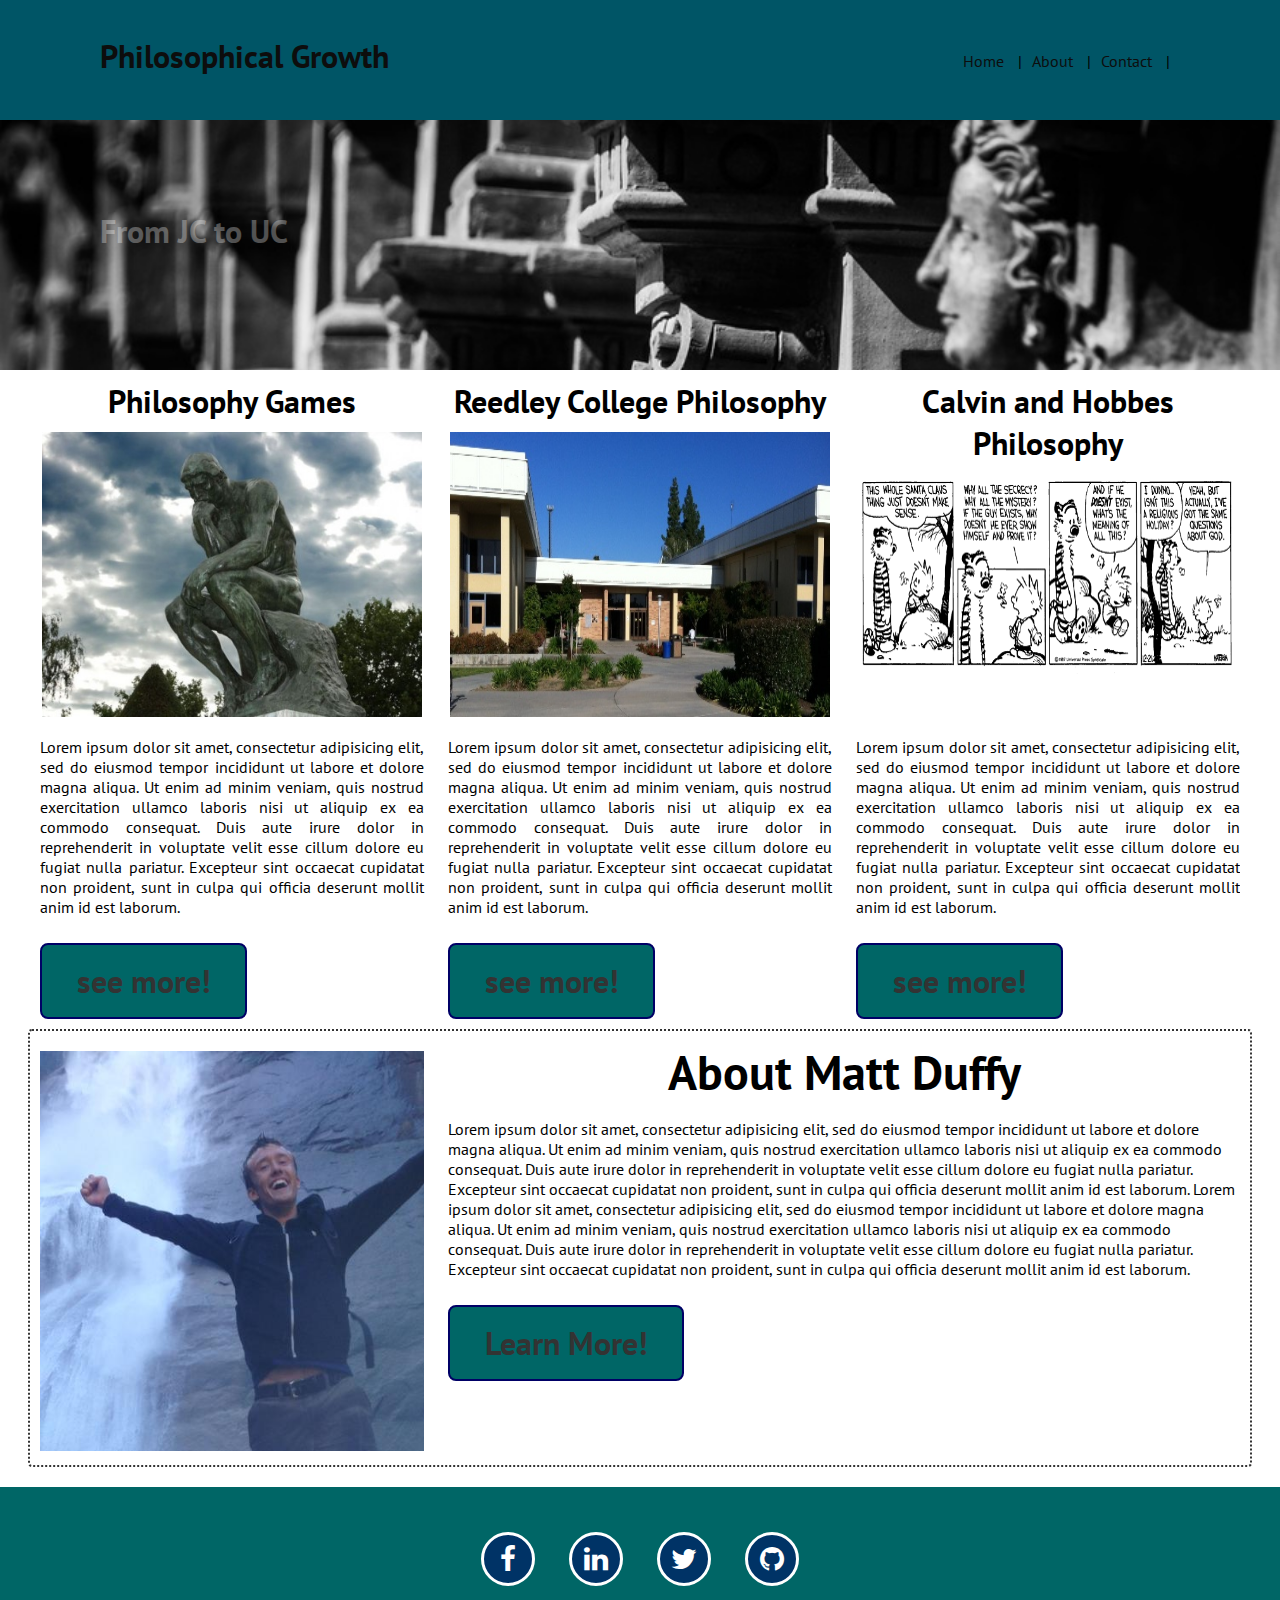
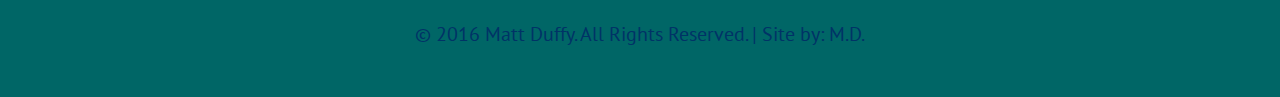
<file: index.html>
<!Doctype html>
<html>
  <head>
    <title>Project X</title>
    <link rel="stylesheet" href="css/stylesheet.css"/>
    <link href='https://fonts.googleapis.com/css?family=PT+Sans|Economica' rel='stylesheet' type='text/css'>
    <link rel="stylesheet" href="https://maxcdn.bootstrapcdn.com/font-awesome/4.5.0/css/font-awesome.min.css">
    <meta http-equiv="content" content="text/html; charset=UTF-8"/>
    <meta name="description" content="Welcome to my profile philosophy page. You will learn a bout my life." />
    <meta name="keywords" content="philosophy, school, academics, reedley, university, college, matthew duffy, Matt Duffy, Matthew Duffy, matt duffy, learning, knowledge"/>
  </head>
  <body>
    <!--BEGIN HEADER-->
    <header>
      <div id="logo">
        <a href="index.html">
          <h1>Philosophical Growth</h1>
        </a>
      </div>

      <nav id="menu">
        <ul>
          <li>
            <a href="index.html">Home</a>
          </li>
          <li>
            <a href="about.html">About</a>
          </li>
          <li>
            <a href="contact.html">Contact</a>
          </li>
        </ul>
      </nav>
    </header>
    <!--END OF HEADER-->

    <!--BEGIN BANNER-->
    <div id="banner-home">
      <h1>From JC to UC</h1>

    </div>
    <!--END OF BANNER-->

    <!--BEGIN BLOG-->
    <section id="blog" class="container">
      <article class="blog-1">
        <h2>Philosophy Games</h2>
        <div>
          <a href="http://www.philosophersmag.com/index.php/games" target="_blank">
            <img src="img/the-thinker.jpeg" class=" blog-image"/>
          </a>
        </div>
        <p>Lorem ipsum dolor sit amet, consectetur adipisicing elit, sed do eiusmod tempor incididunt ut labore et dolore magna aliqua. Ut enim ad minim veniam, quis nostrud exercitation ullamco laboris nisi ut aliquip ex ea commodo consequat. Duis aute irure dolor in reprehenderit in voluptate velit esse cillum dolore eu fugiat nulla pariatur. Excepteur sint occaecat cupidatat non proident, sunt in culpa qui officia deserunt mollit anim id est laborum.</p>

        <a href="blog-1.html" target="" class="button">see more!</a>
      </article>

      <article class="blog-2">
        <h2>Reedley College Philosophy</h2>
        <div>
          <a href="http://www.reedleycollege.edu/" target="_blank">
            <img src="img/rc-library.jpg" class=" blog-image"/>
          </a>
        </div>
        <p>Lorem ipsum dolor sit amet, consectetur adipisicing elit, sed do eiusmod tempor incididunt ut labore et dolore magna aliqua. Ut enim ad minim veniam, quis nostrud exercitation ullamco laboris nisi ut aliquip ex ea commodo consequat. Duis aute irure dolor in reprehenderit in voluptate velit esse cillum dolore eu fugiat nulla pariatur. Excepteur sint occaecat cupidatat non proident, sunt in culpa qui officia deserunt mollit anim id est laborum.</p>

        <a href="blog-2.html" target="" class="button">see more!</a>
      </article>

      <article class="blog-3">
        <h2>Calvin and Hobbes Philosophy</h2>
        <div>
          <a href="http://www.progressiveboink.com/2012/4/21/2912173/calvinhobbes" target="_blank">
            <img src="img/calvin-hobbes.jpg" class=" blog-image-3"/>
          </a>
        </div>
        <p>Lorem ipsum dolor sit amet, consectetur adipisicing elit, sed do eiusmod tempor incididunt ut labore et dolore magna aliqua. Ut enim ad minim veniam, quis nostrud exercitation ullamco laboris nisi ut aliquip ex ea commodo consequat. Duis aute irure dolor in reprehenderit in voluptate velit esse cillum dolore eu fugiat nulla pariatur. Excepteur sint occaecat cupidatat non proident, sunt in culpa qui officia deserunt mollit anim id est laborum.</p>

        <a href="blog-3.html" target="" class="button">see more!</a>
      </article>



    </section>
    <!--END OF BLOG-->

    <!--BEGIN ABOUT ME-->
    <section id="about" class="container">
      <aside class="align-left">
        <figure>
          <img src="img/me.jpeg" class="selfie"/>
        </figure>
      </aside>
      <article>
        <h1>About Matt Duffy</h1>
        <p>Lorem ipsum dolor sit amet, consectetur adipisicing elit, sed do eiusmod tempor incididunt ut labore et dolore magna aliqua. Ut enim ad minim veniam, quis nostrud exercitation ullamco laboris nisi ut aliquip ex ea commodo consequat. Duis aute irure dolor in reprehenderit in voluptate velit esse cillum dolore eu fugiat nulla pariatur. Excepteur sint occaecat cupidatat non proident, sunt in culpa qui officia deserunt mollit anim id est laborum. Lorem ipsum dolor sit amet, consectetur adipisicing elit, sed do eiusmod tempor incididunt ut labore et dolore magna aliqua. Ut enim ad minim veniam, quis nostrud exercitation ullamco laboris nisi ut aliquip ex ea commodo consequat. Duis aute irure dolor in reprehenderit in voluptate velit esse cillum dolore eu fugiat nulla pariatur. Excepteur sint occaecat cupidatat non proident, sunt in culpa qui officia deserunt mollit anim id est laborum.</p>
        <a href="about.html" class="button" target="_blank"> Learn More!</a>
      </article>
    </section>
    <!--END OF ABOUT ME-->

    <!--BEGIN FOOTER-->
    <footer id="copyright">
      <div class="social">

        <a href="">
          <i class="fa fa-facebook"></i>
        </a>

        <a href="">
          <i class="fa fa-linkedin"></i>
        </a>

        <a href="">
          <i class="fa fa-twitter"></i>
        </a>

        <a href="">
          <i class="fa fa-github"></i>
        </a>
      </div>

      <p>&copy; 2016 Matt Duffy. All Rights Reserved. | Site by: <a href="#">M.D.</a></p>
    </footer>
    <!--END OF FOOTER-->
    <!--Google analytics script -->
    <script>
      (function(i,s,o,g,r,a,m){i['GoogleAnalyticsObject']=r;i[r]=i[r]||function(){
      (i[r].q=i[r].q||[]).push(arguments)},i[r].l=1*new Date();a=s.createElement(o),
      m=s.getElementsByTagName(o)[0];a.async=1;a.src=g;m.parentNode.insertBefore(a,m)
      })(window,document,'script','//www.google-analytics.com/analytics.js','ga');

      ga('create', 'UA-73838919-1', 'auto');
      ga('send', 'pageview');

    </script>
    <!--Google analytics script end -->

  </body>
</html>
</file>
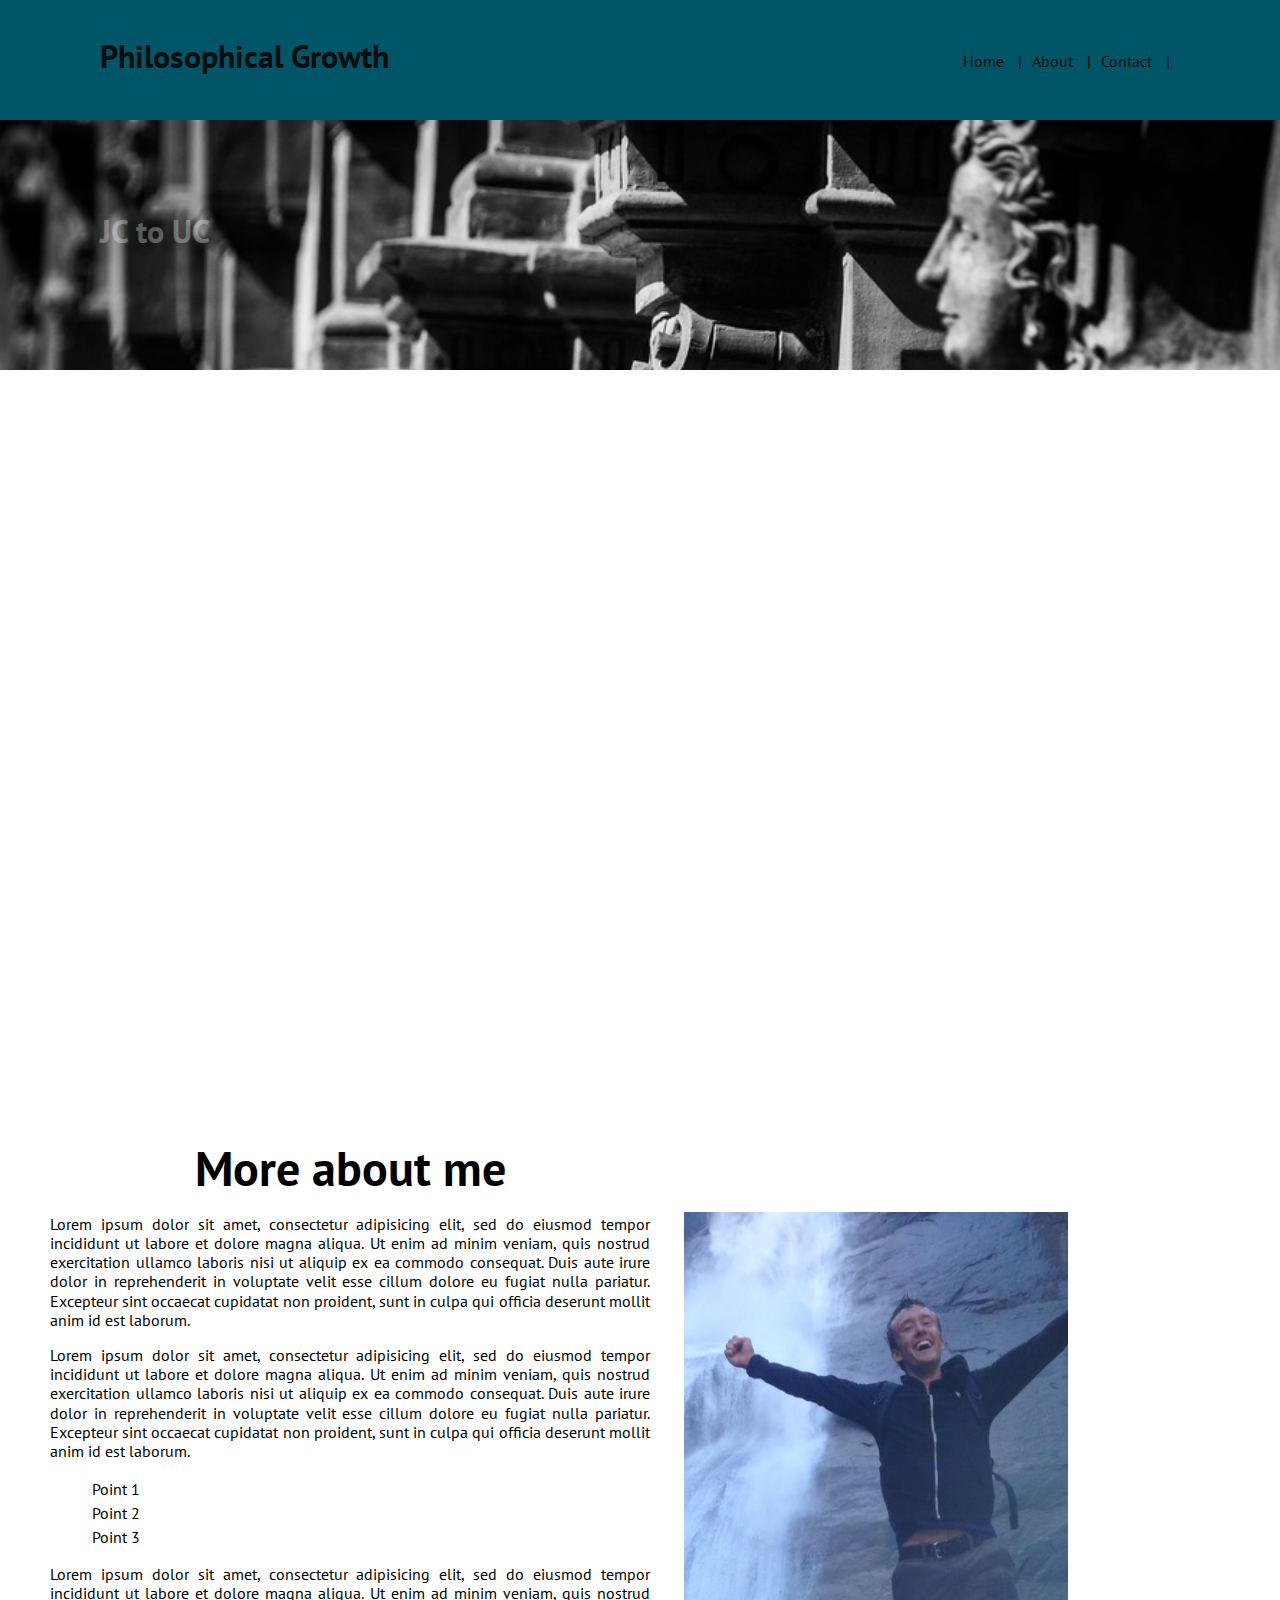
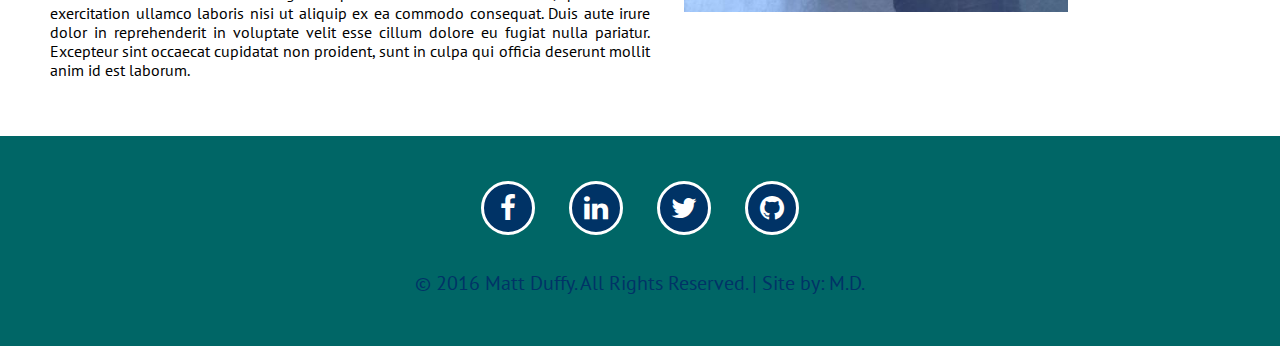
<file: about.html>
<!Doctype html>
<html>
  <head>
    <title>Project About</title>
    <link rel="stylesheet" href="css/stylesheet.css"/>
    <link href='https://fonts.googleapis.com/css?family=PT+Sans|Economica' rel='stylesheet' type='text/css'>
    <link rel="stylesheet" href="https://maxcdn.bootstrapcdn.com/font-awesome/4.5.0/css/font-awesome.min.css">
    <meta http-equiv="content" content="text/html; charset=UTF-8"/>
    <meta name="description" content="Welcome to my profile philosophy page. You will learn a bout my life." />
    <meta name="keywords" content="philosophy, school, academics, reedley, university, college, matthew duffy, Matt Duffy, Matthew Duffy, matt duffy, learning, knowledge"/>
  </head>
  <body>
<!--BEGIN HEADER-->
    <header>
      <div id="logo">
        <a href="index.html">
          <h1>Philosophical Growth</h1>
        </a>
      </div>

      <nav id="menu">
        <ul>
          <li>
            <a href="index.html">Home</a>
          </li>
          <li>
            <a href="about.html">About</a>
          </li>
          <li>
            <a href="contact.html">Contact</a>
          </li>
        </ul>
      </nav>
    </header>
<!--END OF HEADER-->



<!--BEGIN BANNER-->
  <div id="banner-home">
    <h1>JC to UC</h1>

  </div>
<!--END OF BANNER-->

<!--BEGIN VIDEO SECTION-->
  <section id="video">
    <div class="video-container">
      <iframe width="560" height="315" src="https://www.youtube.com/embed/JLf9q36UsBk" frameborder="0" allowfullscreen></iframe>
    </div>
  </section>
<!--END OF VIDEO SECTION-->


<!-- Begin of About -->
<section id="about-page" class="container">

  <article>
    <h1>More about me</h1>
    <p>Lorem ipsum dolor sit amet, consectetur adipisicing elit, sed do eiusmod tempor incididunt ut labore et dolore magna aliqua. Ut enim ad minim veniam, quis nostrud exercitation ullamco laboris nisi ut aliquip ex ea commodo consequat. Duis aute irure dolor in reprehenderit in voluptate velit esse cillum dolore eu fugiat nulla pariatur. Excepteur sint occaecat cupidatat non proident, sunt in culpa qui officia deserunt mollit anim id est laborum.</p>

    <p>Lorem ipsum dolor sit amet, consectetur adipisicing elit, sed do eiusmod tempor incididunt ut labore et dolore magna aliqua. Ut enim ad minim veniam, quis nostrud exercitation ullamco laboris nisi ut aliquip ex ea commodo consequat. Duis aute irure dolor in reprehenderit in voluptate velit esse cillum dolore eu fugiat nulla pariatur. Excepteur sint occaecat cupidatat non proident, sunt in culpa qui officia deserunt mollit anim id est laborum.</p>

    <ul>
      <li>
        Point 1
      </li>
      <li>
        Point 2
      </li>
      <li>
        Point 3
      </li>
    </ul>

    <p>Lorem ipsum dolor sit amet, consectetur adipisicing elit, sed do eiusmod tempor incididunt ut labore et dolore magna aliqua. Ut enim ad minim veniam, quis nostrud exercitation ullamco laboris nisi ut aliquip ex ea commodo consequat. Duis aute irure dolor in reprehenderit in voluptate velit esse cillum dolore eu fugiat nulla pariatur. Excepteur sint occaecat cupidatat non proident, sunt in culpa qui officia deserunt mollit anim id est laborum.</p>


  </article>

  <aside class="align-right">
    <figure>
      <img src="img/me.jpeg" class="selfie"/>
    </figure>
  </aside>

</section>
<!-- End of About -->

<!--BEGIN FOOTER-->
  <footer id="copyright">
    <div class="social">

      <a href="">
        <i class="fa fa-facebook"></i>
      </a>

      <a href="">
        <i class="fa fa-linkedin"></i>
      </a>

      <a href="">
        <i class="fa fa-twitter"></i>
      </a>

      <a href="">
        <i class="fa fa-github"></i>
      </a>
    </div>

    <p>&copy; 2016 Matt Duffy. All Rights Reserved. | Site by: <a href="#">M.D.</a></p>
  </footer>
<!--END OF FOOTER-->
<!--Google analytics script -->
<script>
  (function(i,s,o,g,r,a,m){i['GoogleAnalyticsObject']=r;i[r]=i[r]||function(){
  (i[r].q=i[r].q||[]).push(arguments)},i[r].l=1*new Date();a=s.createElement(o),
  m=s.getElementsByTagName(o)[0];a.async=1;a.src=g;m.parentNode.insertBefore(a,m)
  })(window,document,'script','//www.google-analytics.com/analytics.js','ga');

  ga('create', 'UA-73838919-1', 'auto');
  ga('send', 'pageview');

</script>
<!--Google analytics script end -->

  </body>
</html>
</file>
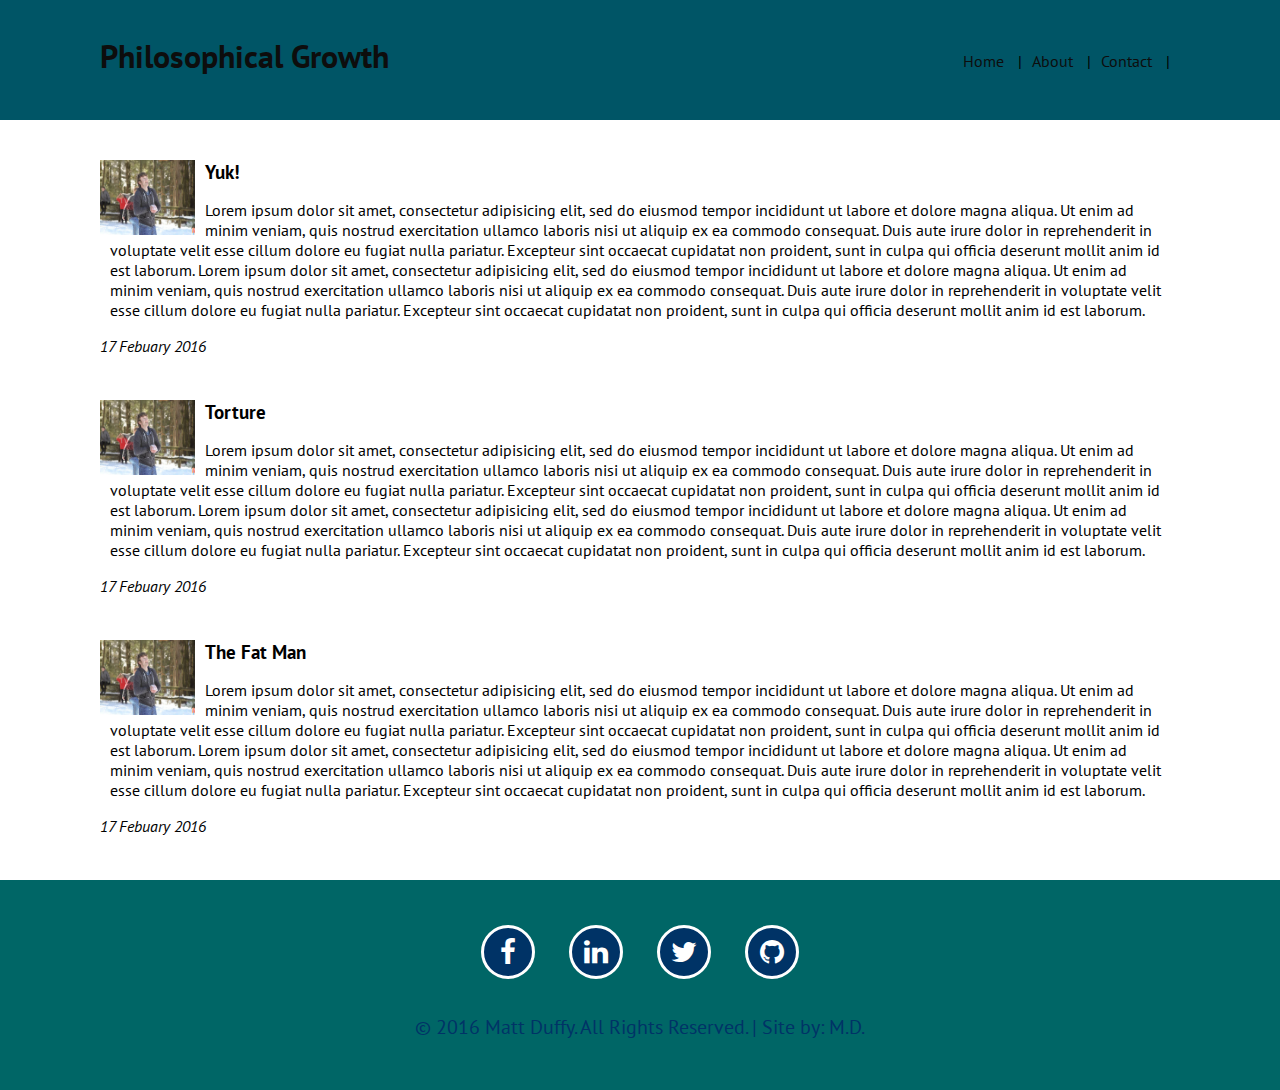
<file: blog-1.html>
<head>
  <title>Project X Games</title>
  <link rel="stylesheet" href="css/stylesheet.css"/>
  <link href='https://fonts.googleapis.com/css?family=PT+Sans|Economica' rel='stylesheet' type='text/css'>
  <link rel="stylesheet" href="https://maxcdn.bootstrapcdn.com/font-awesome/4.5.0/css/font-awesome.min.css">
  <meta http-equiv="content" content="text/html; charset=UTF-8"/>
  <meta name="description" content="Welcome to my profile philosophy page. You will learn a bout my life." />
  <meta name="keywords" content="philosophy, school, academics, reedley, university, college, matthew duffy, Matt Duffy, Matthew Duffy, matt duffy, learning, knowledge"/>
</head>
<body>
  <!--BEGIN HEADER-->
  <header>
    <div id="logo">
      <a href="index.html">
        <h1>Philosophical Growth</h1>
      </a>
    </div>

    <nav id="menu">
      <ul>
        <li>
          <a href="index.html">Home</a>
        </li>
        <li>
          <a href="about.html">About</a>
        </li>
        <li>
          <a href="contact.html">Contact</a>
        </li>
      </ul>
    </nav>
  </header>
<!--END OF HEADER-->
<!--Begin Body -->
  <section>

    <div class="game">
      <a>
        <img src="img/snow.jpeg" class="me"/>
      </a>

      <h3>Yuk!</h3>

      <p>Lorem ipsum dolor sit amet, consectetur adipisicing elit, sed do eiusmod tempor incididunt ut labore et dolore magna aliqua. Ut enim ad minim veniam, quis nostrud exercitation ullamco laboris nisi ut aliquip ex ea commodo consequat. Duis aute irure dolor in reprehenderit in voluptate velit esse cillum dolore eu fugiat nulla pariatur. Excepteur sint occaecat cupidatat non proident, sunt in culpa qui officia deserunt mollit anim id est laborum. Lorem ipsum dolor sit amet, consectetur adipisicing elit, sed do eiusmod tempor incididunt ut labore et dolore magna aliqua. Ut enim ad minim veniam, quis nostrud exercitation ullamco laboris nisi ut aliquip ex ea commodo consequat. Duis aute irure dolor in reprehenderit in voluptate velit esse cillum dolore eu fugiat nulla pariatur. Excepteur sint occaecat cupidatat non proident, sunt in culpa qui officia deserunt mollit anim id est laborum.</p>

      <i> 17 Febuary 2016</i>
    </div>

    <div class="game">
      <a>
        <img src="img/snow.jpeg" class="me"/>
      </a>

      <h3>Torture</h3>

      <p>Lorem ipsum dolor sit amet, consectetur adipisicing elit, sed do eiusmod tempor incididunt ut labore et dolore magna aliqua. Ut enim ad minim veniam, quis nostrud exercitation ullamco laboris nisi ut aliquip ex ea commodo consequat. Duis aute irure dolor in reprehenderit in voluptate velit esse cillum dolore eu fugiat nulla pariatur. Excepteur sint occaecat cupidatat non proident, sunt in culpa qui officia deserunt mollit anim id est laborum. Lorem ipsum dolor sit amet, consectetur adipisicing elit, sed do eiusmod tempor incididunt ut labore et dolore magna aliqua. Ut enim ad minim veniam, quis nostrud exercitation ullamco laboris nisi ut aliquip ex ea commodo consequat. Duis aute irure dolor in reprehenderit in voluptate velit esse cillum dolore eu fugiat nulla pariatur. Excepteur sint occaecat cupidatat non proident, sunt in culpa qui officia deserunt mollit anim id est laborum.</p>

      <i> 17 Febuary 2016</i>
    </div>

    <div class="game">
      <a>
        <img src="img/snow.jpeg" class="me"/>
      </a>

      <h3>The Fat Man</h3>

      <p>Lorem ipsum dolor sit amet, consectetur adipisicing elit, sed do eiusmod tempor incididunt ut labore et dolore magna aliqua. Ut enim ad minim veniam, quis nostrud exercitation ullamco laboris nisi ut aliquip ex ea commodo consequat. Duis aute irure dolor in reprehenderit in voluptate velit esse cillum dolore eu fugiat nulla pariatur. Excepteur sint occaecat cupidatat non proident, sunt in culpa qui officia deserunt mollit anim id est laborum. Lorem ipsum dolor sit amet, consectetur adipisicing elit, sed do eiusmod tempor incididunt ut labore et dolore magna aliqua. Ut enim ad minim veniam, quis nostrud exercitation ullamco laboris nisi ut aliquip ex ea commodo consequat. Duis aute irure dolor in reprehenderit in voluptate velit esse cillum dolore eu fugiat nulla pariatur. Excepteur sint occaecat cupidatat non proident, sunt in culpa qui officia deserunt mollit anim id est laborum.</p>

      <i> 17 Febuary 2016</i>
    </div>

  </section>
<!--End Body -->
<!--BEGIN FOOTER-->
  <footer id="copyright">
    <div class="social">

      <a href="">
        <i class="fa fa-facebook"></i>
      </a>

      <a href="">
        <i class="fa fa-linkedin"></i>
      </a>

      <a href="">
        <i class="fa fa-twitter"></i>
      </a>

      <a href="">
        <i class="fa fa-github"></i>
      </a>
    </div>

    <p>&copy; 2016 Matt Duffy. All Rights Reserved. | Site by: <a href="#">M.D.</a></p>
  </footer>
  <!--END OF FOOTER-->
  <!--Google analytics script -->
  <script>
    (function(i,s,o,g,r,a,m){i['GoogleAnalyticsObject']=r;i[r]=i[r]||function(){
    (i[r].q=i[r].q||[]).push(arguments)},i[r].l=1*new Date();a=s.createElement(o),
    m=s.getElementsByTagName(o)[0];a.async=1;a.src=g;m.parentNode.insertBefore(a,m)
    })(window,document,'script','//www.google-analytics.com/analytics.js','ga');

    ga('create', 'UA-73838919-1', 'auto');
    ga('send', 'pageview');

  </script>
  <!--Google analytics script end -->


</body>
</html>
</file>
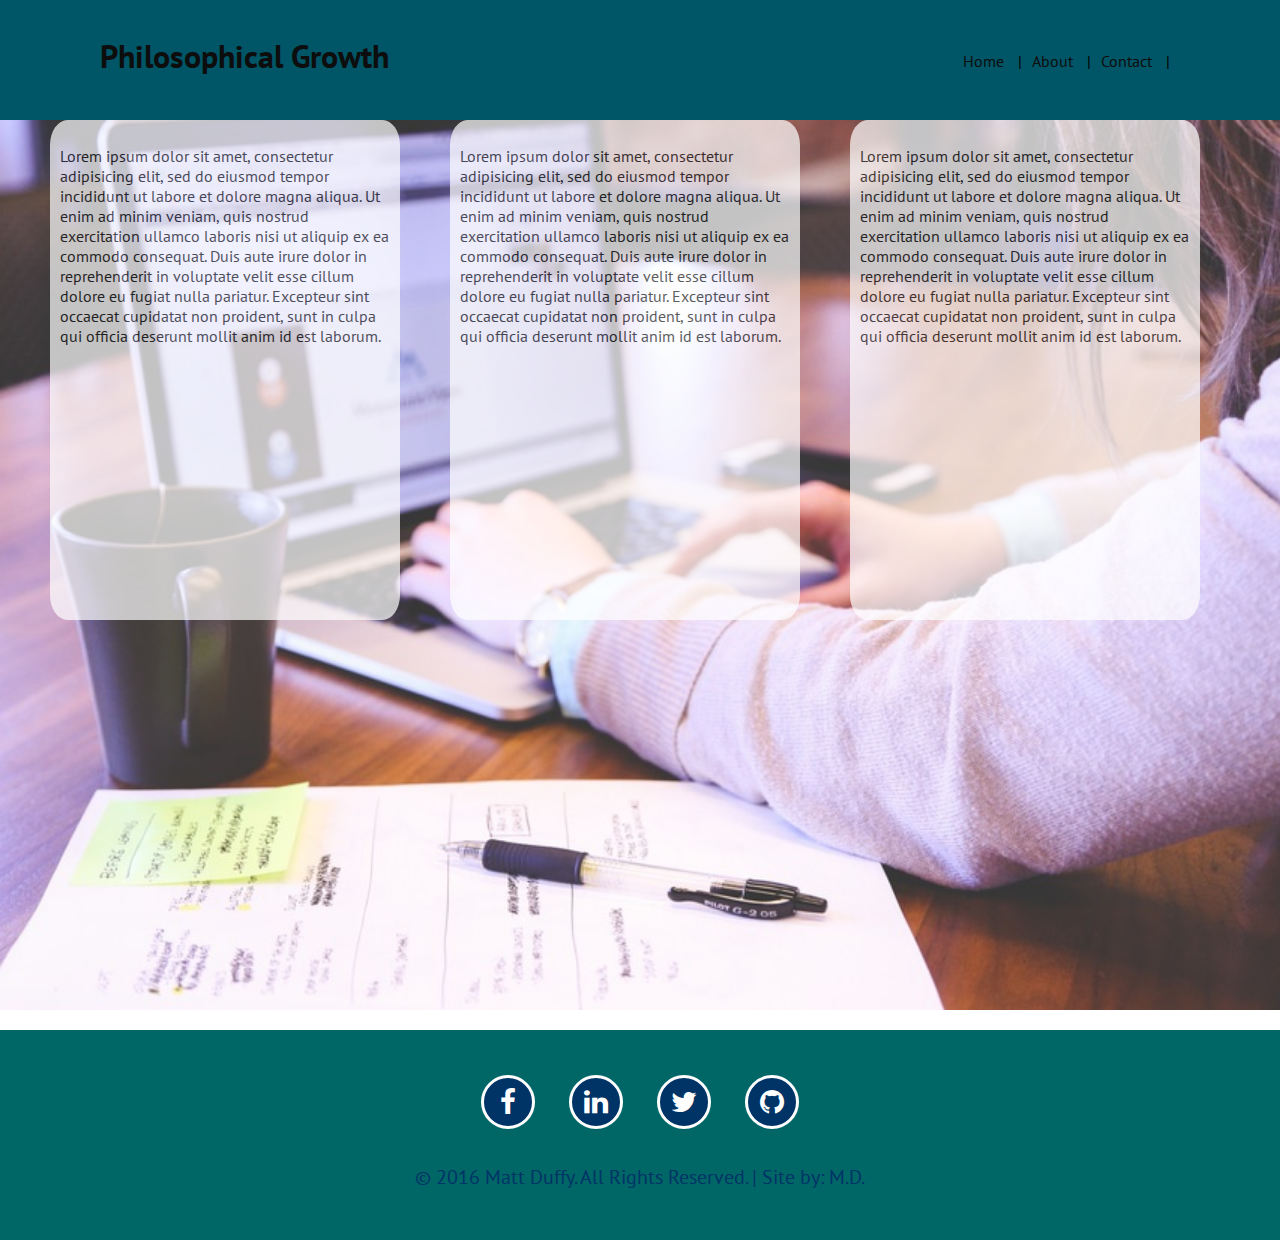
<file: blog-2.html>
<head>
  <title>Project X College</title>
  <link rel="stylesheet" href="css/stylesheet.css"/>
  <link href='https://fonts.googleapis.com/css?family=PT+Sans|Economica' rel='stylesheet' type='text/css'>
  <link rel="stylesheet" href="https://maxcdn.bootstrapcdn.com/font-awesome/4.5.0/css/font-awesome.min.css">
  <meta http-equiv="content" content="text/html; charset=UTF-8"/>
  <meta name="description" content="Welcome to my profile philosophy page. You will learn a bout my life." />
  <meta name="keywords" content="philosophy, school, academics, reedley, university, college, matthew duffy, Matt Duffy, Matthew Duffy, matt duffy, learning, knowledge"/>
</head>
<body>
  <!--BEGIN HEADER-->
  <header>
    <div id="logo">
      <a href="index.html">
        <h1>Philosophical Growth</h1>
      </a>
    </div>

    <nav id="menu">
      <ul>
        <li>
          <a href="index.html">Home</a>
        </li>
        <li>
          <a href="about.html">About</a>
        </li>
        <li>
          <a href="contact.html">Contact</a>
        </li>
      </ul>
    </nav>
  </header>
  <!--END OF HEADER-->

  <!--Begin Body -->
  <section id="idea">
    <div class="text">
      <p>
        Lorem ipsum dolor sit amet, consectetur adipisicing elit, sed do eiusmod tempor incididunt ut labore et dolore magna aliqua. Ut enim ad minim veniam, quis nostrud exercitation ullamco laboris nisi ut aliquip ex ea commodo consequat. Duis aute irure dolor in reprehenderit in voluptate velit esse cillum dolore eu fugiat nulla pariatur. Excepteur sint occaecat cupidatat non proident, sunt in culpa qui officia deserunt mollit anim id est laborum.
      </p>
    </div>

    <div class="text">
      <p>
        Lorem ipsum dolor sit amet, consectetur adipisicing elit, sed do eiusmod tempor incididunt ut labore et dolore magna aliqua. Ut enim ad minim veniam, quis nostrud exercitation ullamco laboris nisi ut aliquip ex ea commodo consequat. Duis aute irure dolor in reprehenderit in voluptate velit esse cillum dolore eu fugiat nulla pariatur. Excepteur sint occaecat cupidatat non proident, sunt in culpa qui officia deserunt mollit anim id est laborum.
      </p>
    </div>

    <div class="text">
      <p>
        Lorem ipsum dolor sit amet, consectetur adipisicing elit, sed do eiusmod tempor incididunt ut labore et dolore magna aliqua. Ut enim ad minim veniam, quis nostrud exercitation ullamco laboris nisi ut aliquip ex ea commodo consequat. Duis aute irure dolor in reprehenderit in voluptate velit esse cillum dolore eu fugiat nulla pariatur. Excepteur sint occaecat cupidatat non proident, sunt in culpa qui officia deserunt mollit anim id est laborum.
      </p>
    </div>
  </section>

  <!-- End Body -->

  <!--BEGIN FOOTER-->
  <footer id="copyright">
    <div class="social">

      <a href="">
        <i class="fa fa-facebook"></i>
      </a>

      <a href="">
        <i class="fa fa-linkedin"></i>
      </a>

      <a href="">
        <i class="fa fa-twitter"></i>
      </a>

      <a href="">
        <i class="fa fa-github"></i>
      </a>
    </div>

    <p>&copy; 2016 Matt Duffy. All Rights Reserved. | Site by: <a href="#">M.D.</a></p>
  </footer>
  <!--END OF FOOTER-->
  <!--Google analytics script -->
  <script>
    (function(i,s,o,g,r,a,m){i['GoogleAnalyticsObject']=r;i[r]=i[r]||function(){
    (i[r].q=i[r].q||[]).push(arguments)},i[r].l=1*new Date();a=s.createElement(o),
    m=s.getElementsByTagName(o)[0];a.async=1;a.src=g;m.parentNode.insertBefore(a,m)
    })(window,document,'script','//www.google-analytics.com/analytics.js','ga');

    ga('create', 'UA-73838919-1', 'auto');
    ga('send', 'pageview');

  </script>
  <!--Google analytics script end -->


</body>
</html>
</file>
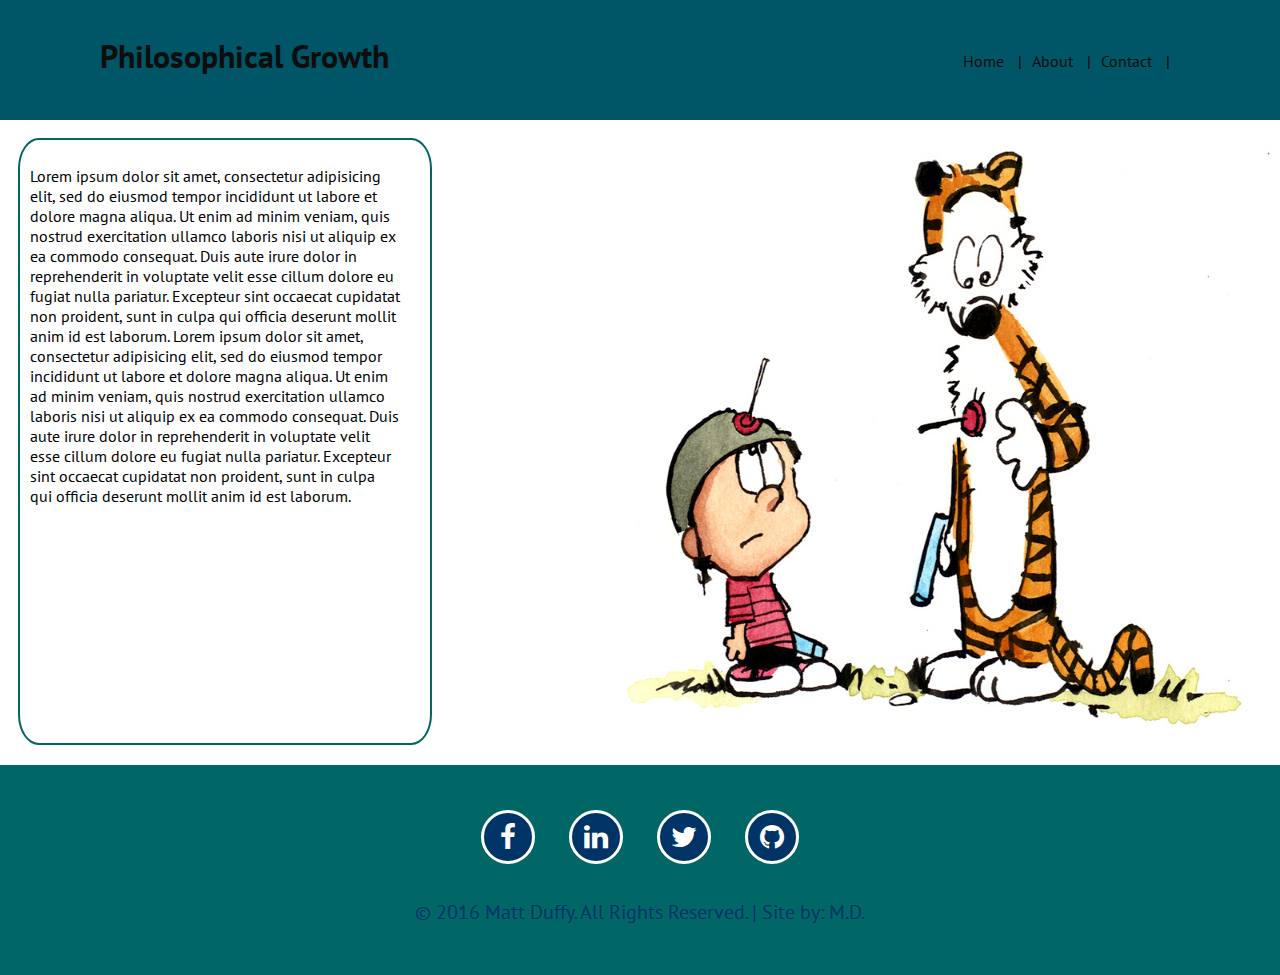
<file: blog-3.html>
<head>
  <title>Project X Comic</title>
  <link rel="stylesheet" href="css/stylesheet.css"/>
  <link href='https://fonts.googleapis.com/css?family=PT+Sans|Economica' rel='stylesheet' type='text/css'>
  <link rel="stylesheet" href="https://maxcdn.bootstrapcdn.com/font-awesome/4.5.0/css/font-awesome.min.css">
  <meta http-equiv="content" content="text/html; charset=UTF-8"/>
  <meta name="description" content="Welcome to my profile philosophy page. You will learn a bout my life." />
  <meta name="keywords" content="philosophy, school, academics, reedley, university, college, matthew duffy, Matt Duffy, Matthew Duffy, matt duffy, learning, knowledge"/>
</head>
<body>
  <!--BEGIN HEADER-->
  <header>
    <div id="logo">
      <a href="index.html">
        <h1>Philosophical Growth</h1>
      </a>
    </div>

    <nav id="menu">
      <ul>
        <li>
          <a href="index.html">Home</a>
        </li>
        <li>
          <a href="about.html">About</a>
        </li>
        <li>
          <a href="contact.html">Contact</a>
        </li>
      </ul>
    </nav>
  </header>
  <!--END OF HEADER-->

  <!-- Begin blog -->
    <section>
      <div>
        <a>
          <img src="img/DartWarGames.jpeg" class="dart"/>
        </a>
      </div>

      <div class="calvin-comment">
        <p>Lorem ipsum dolor sit amet, consectetur adipisicing elit, sed do eiusmod tempor incididunt ut labore et dolore magna aliqua. Ut enim ad minim veniam, quis nostrud exercitation ullamco laboris nisi ut aliquip ex ea commodo consequat. Duis aute irure dolor in reprehenderit in voluptate velit esse cillum dolore eu fugiat nulla pariatur. Excepteur sint occaecat cupidatat non proident, sunt in culpa qui officia deserunt mollit anim id est laborum. Lorem ipsum dolor sit amet, consectetur adipisicing elit, sed do eiusmod tempor incididunt ut labore et dolore magna aliqua. Ut enim ad minim veniam, quis nostrud exercitation ullamco laboris nisi ut aliquip ex ea commodo consequat. Duis aute irure dolor in reprehenderit in voluptate velit esse cillum dolore eu fugiat nulla pariatur. Excepteur sint occaecat cupidatat non proident, sunt in culpa qui officia deserunt mollit anim id est laborum.</p>
      </div>
    </section>

  <!-- End Blog -->

  <!--BEGIN FOOTER-->
  <footer id="copyright">
    <div class="social">

      <a href="">
        <i class="fa fa-facebook"></i>
      </a>

      <a href="">
        <i class="fa fa-linkedin"></i>
      </a>

      <a href="">
        <i class="fa fa-twitter"></i>
      </a>

      <a href="">
        <i class="fa fa-github"></i>
      </a>
    </div>

    <p>&copy; 2016 Matt Duffy. All Rights Reserved. | Site by: <a href="#">M.D.</a></p>
  </footer>
  <!--END OF FOOTER-->
  <!--Google analytics script -->
  <script>
    (function(i,s,o,g,r,a,m){i['GoogleAnalyticsObject']=r;i[r]=i[r]||function(){
    (i[r].q=i[r].q||[]).push(arguments)},i[r].l=1*new Date();a=s.createElement(o),
    m=s.getElementsByTagName(o)[0];a.async=1;a.src=g;m.parentNode.insertBefore(a,m)
    })(window,document,'script','//www.google-analytics.com/analytics.js','ga');

    ga('create', 'UA-73838919-1', 'auto');
    ga('send', 'pageview');

  </script>
  <!--Google analytics script end -->


</body>
</html>
</file>
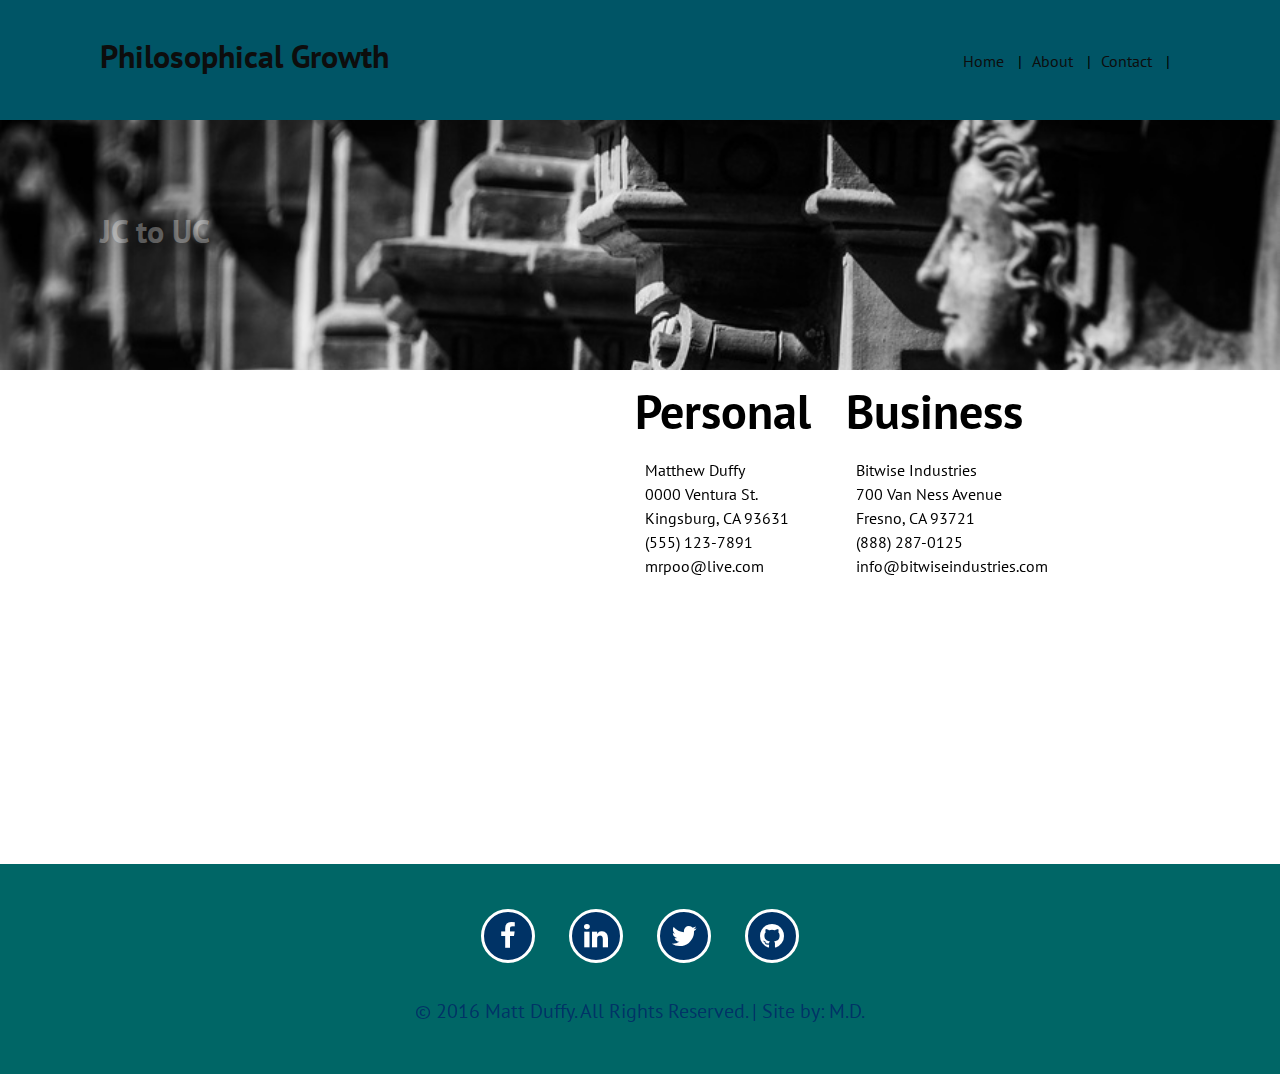
<file: contact.html>
<!Doctype html>
<html>
  <head>
    <title>Project Contact</title>
    <link rel="stylesheet" href="css/stylesheet.css"/>
    <link href='https://fonts.googleapis.com/css?family=PT+Sans|Economica' rel='stylesheet' type='text/css'>
    <link rel="stylesheet" href="https://maxcdn.bootstrapcdn.com/font-awesome/4.5.0/css/font-awesome.min.css">
    <meta http-equiv="content" content="text/html; charset=UTF-8"/>
    <meta name="description" content="Welcome to my profile philosophy page. You will learn a bout my life." />
    <meta name="keywords" content="philosophy, school, academics, reedley, university, college, matthew duffy, Matt Duffy, Matthew Duffy, matt duffy, learning, knowledge"/>
  </head>
  <body>
<!--BEGIN HEADER-->
    <header>
      <div id="logo">
        <a href="index.html">
          <h1>Philosophical Growth</h1>
        </a>
      </div>

      <nav id="menu">
        <ul>
          <li>
            <a href="index.html">Home</a>
          </li>
          <li>
            <a href="about.html">About</a>
          </li>
          <li>
            <a href="contact.html">Contact</a>
          </li>
        </ul>
      </nav>
    </header>
<!--END OF HEADER-->

<!--BEGIN BANNER-->
  <div id="banner-home">
    <h1>JC to UC</h1>

  </div>
<!--END OF BANNER-->

<!-- Begin of contact -->
<section id="contact">
  <div class="map">
    <iframe src="https://www.google.com/maps/embed?pb=!1m18!1m12!1m3!1d5371.841397297895!2d-119.5582723223658!3d36.51939288634966!2m3!1f0!2f0!3f0!3m2!1i1024!2i768!4f13.1!3m3!1m2!1s0x8094e5ccb264c4b5%3A0xbbc002e491d25dba!2sStarbucks!5e0!3m2!1sen!2sus!4v1455165170171" width="600" height="450" frameborder="0" style="border:0" allowfullscreen></iframe>
  </div>

  <div class="info">
    <h3>Personal </h3>
    <ul>
      <li>Matthew Duffy</li>
      <li>0000 Ventura St.</li>
      <li>Kingsburg, CA 93631</li>
      <li>(555) 123-7891</li>
      <li>mrpoo@live.com</li>
    </ul>
  </div>

  <div class="info">
    <h3>Business</h3>
    <ul>
      <li>Bitwise Industries</li>
      <li>700 Van Ness Avenue</li>
      <li>Fresno, CA 93721</li>
      <li>(888) 287-0125</li>
      <li>info@bitwiseindustries.com</li>
    </ul>

  </div>
</section>
<!-- End of contact -->

<!--BEGIN FOOTER-->
  <footer id="copyright">
    <div class="social">

      <a href="">
        <i class="fa fa-facebook"></i>
      </a>

      <a href="">
        <i class="fa fa-linkedin"></i>
      </a>

      <a href="">
        <i class="fa fa-twitter"></i>
      </a>

      <a href="">
        <i class="fa fa-github"></i>
      </a>
    </div>

    <p>&copy; 2016 Matt Duffy. All Rights Reserved. | Site by: <a href="#">M.D.</a></p>
  </footer>
<!--END OF FOOTER-->
<!--Google analytics script -->
<script>
  (function(i,s,o,g,r,a,m){i['GoogleAnalyticsObject']=r;i[r]=i[r]||function(){
  (i[r].q=i[r].q||[]).push(arguments)},i[r].l=1*new Date();a=s.createElement(o),
  m=s.getElementsByTagName(o)[0];a.async=1;a.src=g;m.parentNode.insertBefore(a,m)
  })(window,document,'script','//www.google-analytics.com/analytics.js','ga');

  ga('create', 'UA-73838919-1', 'auto');
  ga('send', 'pageview');

</script>
<!--Google analytics script end -->

  </body>
</html>
</file>
<file: css/stylesheet.css>
/*GLOBAL STYLES*/

/*
third Color: #000066
Primary Color: #005566
secondary Color: #006666
*/
body{
  height: 100%;
  margin:0px;
  padding: 0px;
  font-family: 'PT sans',sans-serif;
}

h1, h2, h3{
  margin: 0px;
}

a{
  text-decoration: none;
  color: #0d0d0d;
}

ul{
  list-style-type: none;
}

/*HEADER STYLES*/

header{
  height:120px;
  background-color: #005566;
}

#logo{
  width:300px;
  position:absolute;
  top: 35px;
  left: 100px;
}

#logo h1:hover{
  color:#000033;
}

#menu{
  position: absolute;
  top: 35px;
  right:100px;
}

#menu ul{
  display: inline-block;
}

#menu li{
  display: block;
  float: left;
}

#menu li:after{
  padding: 0 10px;
  content: " | ";
}

#menu a:hover{
  color: #000033;
}

/*BANNER STYLES*/

#banner-home{
  height:250px;
  background-color: #dddddd;
  background-size: cover;
  background-image: url(../img/stone.jpeg);

}

#banner-home h1{
  text-align: left;
  padding: 90px 100px;
  color: white;
  opacity: .3;

}

/*BLOG STYLES*/

.container{
  width: 1200px;
  margin: 0px auto;
  overflow: hidden;
}

.blog-1, .blog-2{
  width: 384px;
  float: left;
  margin-right: 24px;
}

.blog-3{
  width: 384px;
  float: left;
}

.blog-image{
  height: 285px;
  width: 380px;
  margin: 0px 2px;
}

.blog-image-3{
  height: 200px;
  width: 380px;
  margin:0px 1px 43px 1px;
}

#blog h2{
  text-align: center;
  margin: 10px 0;
  font-size: 2em;
}

#blog p{
  text-align: justify;
}

.button{
  padding: 15px 35px;
  background-color: #006666;
  border: 2px solid #000066;
  border-radius: 8px;
  display: inline-block;
  font-size: 2em;
  font-weight: 600;
  color:#333;
  margin: 10px 0px;
}

.button:hover{
  background-color: #333;
  color: #006666;
}

/* ABOUT STYLES */
#about{
  border: 2px dotted #333333;
  padding: 10px;
  border-radius: 4px;
}

.align-left{
  margin-right: 24px;
  margin-top: 10px;
  float: left;
  width: 384px;
}

.selfie{
  height: 400px;
  width: 384px;
}
 figure {
   margin: 0px;
   padding: 0px;
 }
#about h1{
  text-align: center;
  font-size: 3em;
}

/* FOOTER STYLES */
footer{
  margin-top: 20px;
  clear: both;
}

#copyright{
  padding: 30px 0px;
  background-color: #006666;
  display: block;
  color: #003366;
}

#copyright p{
  text-align: center;
  font-size: 1.25em;
}

#copyright a{
  color: #003366;
}

.social{
  text-align: center;
}

.fa{
  height: 28px;
  width: 28px;
  background-color: #003366;
  color: #fff;
  padding: 10px;
  text-align: center;
  border: 3px solid #fff;
  border-radius: 100%;
  margin: 15px;
  font-size: 28px !important;
}

/*=====ABOUT PAGE STYLES =====*/

#video{
  width: 100%;
  height: 0px;
  position: relative;
  padding-bottom: 56%;
  padding-top: 30px;
  overflow: hidden;
}

.video-container{
  width: 98%;
  margin: 0px auto;
}

#video iframe{
  position: absolute;
  top: 0px;
  left: 0px;
  width: 100%;
  height: 100%;
}
#about-page{
  padding: 10px;
}

#about-page article{
  width: 600px;
  float: left;
  padding: 10px;
}
#about-page h1{
  text-align: center;
  font-size: 3em;
}
#about-page p{
  line-height: 1.2em;
  text-align: justify;
}

#about-page li{
  padding: 2px;
}

.align-right{
  margin-left: 24px;
  margin-top: 85px;
  float: left;
  width: 384px;
}

/*======CONTACT PAGE STYLES======*/
#contact h3{
  font-size: 3em;
}

#contact ul{
  padding-left: 10px;
}

#contact li{
  padding: 2px 0px;
}
.map{
  float: left;
  margin: 20px 0px;

}

.info{
  float: left;
  margin-left: 35px;
  margin-top: 10px;
}

/*===== Games Page ======*/

.game{
  height: 200px;
  Width: fill;
  margin: 40px 100px;

}

.game p{
  margin-left: 10px;
  margin-right: 10px;
  width: fill;
  height: fill;
}

.me{
  height: 75px;
  width: 95px;
  float: left;
  margin-right: 10px;
}

/*===== End Games Page ======*/

/*====Reedley College=====*/
#idea{
  height:890px;
  background-color: #dddddd;
  background-size: cover;
  background-image: url(../img/startup-photos-large.jpg);

}

.text{
  float: left;
  margin-left: 50px;
  height: 500px;
  width: 350px;
  background-color: white;
  opacity: .7;
  border-radius: 5%;
}

.text p{
  opacity: .9;
  padding: 10px;
}
/*======End Reedley College======*/

/*======Calvin Page======*/
.dart{
  float: right;
  padding-left: 0px;
  margin-left: 0px;
  overflow: hidden;
  height: 616px;
  width: 800px;
}

.calvin-comment{
  height: 593px;
  width: 400px;
  margin: 18px;
  padding: 5px;
  border: 2px solid #066;
  position: relative;
  border-radius: 5%;
}

.calvin-comment p{
  padding: 5px;
  margin-right: 20px;
}
/*======End Calvin Page=====*/
</file>
